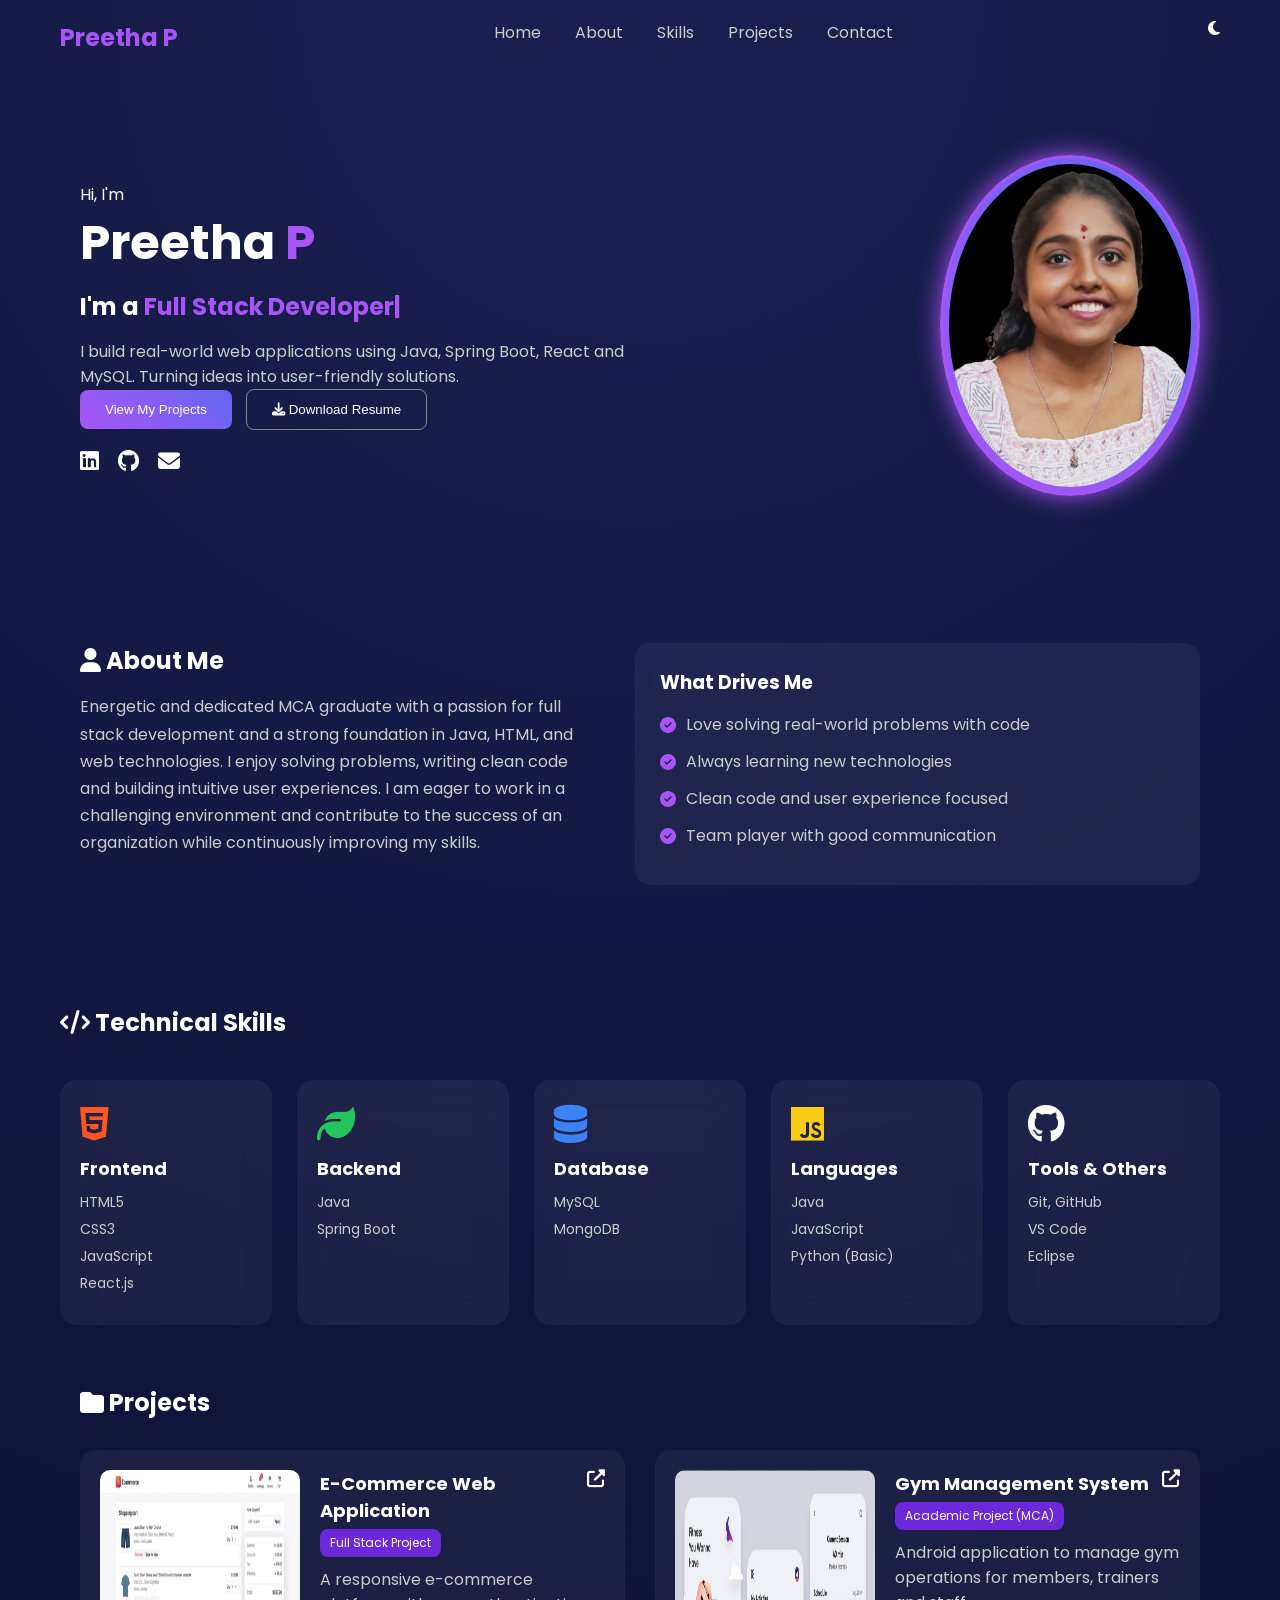
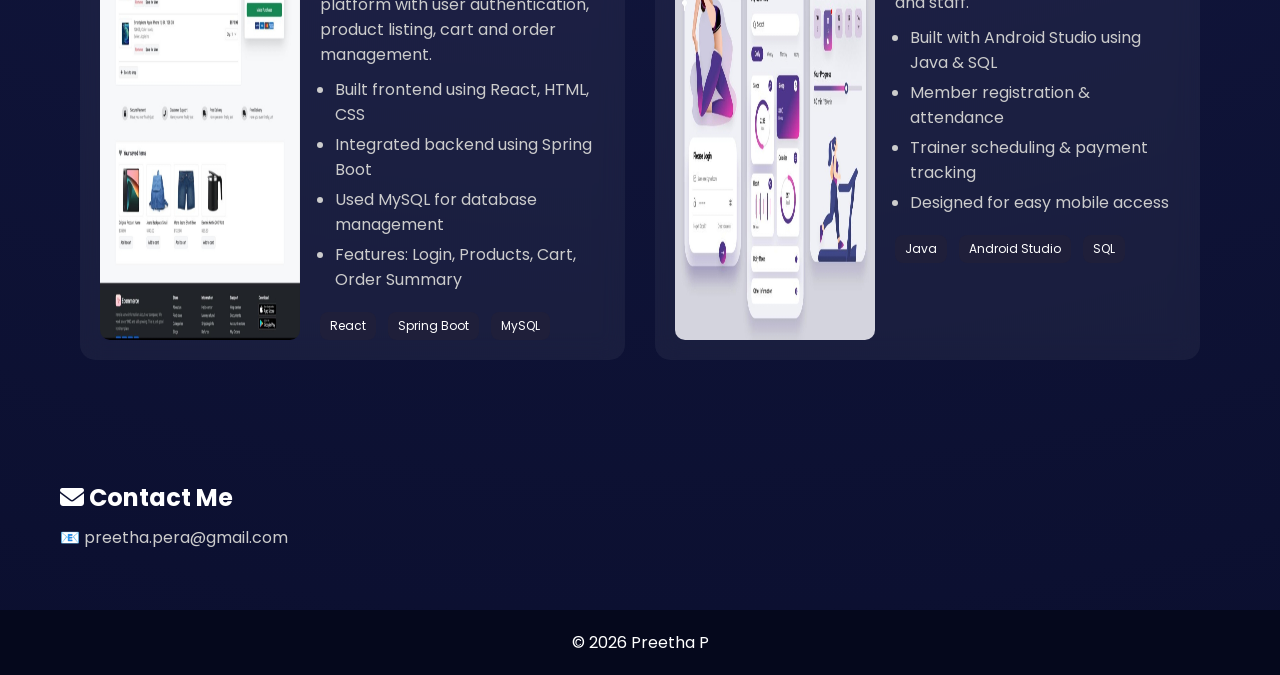
<file: index.html>
<!DOCTYPE html>
<html lang="en">
<head>
<meta charset="UTF-8">
<meta name="viewport" content="width=device-width, initial-scale=1.0">
<title>Preetha P Portfolio</title>

<!-- FONT -->
<link href="https://fonts.googleapis.com/css2?family=Poppins:wght@300;500;700&display=swap" rel="stylesheet">

<!-- ICONS -->
<link rel="stylesheet" href="https://cdnjs.cloudflare.com/ajax/libs/font-awesome/6.5.0/css/all.min.css">
<link rel="stylesheet" href="style.css"/>
</head>

<body>

<header>
    <h2>Preetha P</h2>
    <nav>
        <a href="#home">Home</a>
        <a href="#about">About</a>
        <a href="#skills">Skills</a>
        <a href="#projects">Projects</a>
        <a href="#contact">Contact</a>
    </nav>
    <i class="fa-solid fa-moon" onclick="toggleMode()" style="cursor:pointer;"></i>
</header>

<!-- HERO -->
<section class="hero" id="home">

    <div class="hero-left">
        <p class="intro">Hi, I'm</p>

        <h1>Preetha <span>P</span></h1>

        <h2>
            I'm a <span id="typing"></span><span class="cursor">|</span>
        </h2>

        <p class="desc">
            I build real-world web applications using Java, Spring Boot, React and MySQL.
            Turning ideas into user-friendly solutions.
        </p>

        <div class="buttons">
            <button class="btn-primary">View My Projects</button>

            <a href="Preetha_P_FullStack_Resume .pdf" download>
                <button class="btn-outline">
                    <i class="fa-solid fa-download"></i> Download Resume
                </button>
            </a>
        </div>

        <div class="social-icons">
            <i class="fa-brands fa-linkedin"></i>
            <i class="fa-brands fa-github"></i>
            <i class="fa-solid fa-envelope"></i>
        </div>
    </div>

    <div class="hero-right">
        <img src="your-photo.jpg" alt="profile">
    </div>

</section>

<!-- ABOUT -->
<section class="about-section" id="about">

    <!-- LEFT SIDE -->
    <div class="about-left">
        <h2><i class="fa-solid fa-user"></i> About Me</h2>

        <p>
            Energetic and dedicated MCA graduate with a passion for full stack 
            development and a strong foundation in Java, HTML, and web technologies. 
            I enjoy solving problems, writing clean code and building intuitive user experiences. 
            I am eager to work in a challenging environment and contribute to the success 
            of an organization while continuously improving my skills.
        </p>
    </div>

    <!-- RIGHT SIDE -->
    <div class="about-right">
        <h3>What Drives Me</h3>

        <ul>
            <li><i class="fa-solid fa-circle-check"></i> Love solving real-world problems with code</li>
            <li><i class="fa-solid fa-circle-check"></i> Always learning new technologies</li>
            <li><i class="fa-solid fa-circle-check"></i> Clean code and user experience focused</li>
            <li><i class="fa-solid fa-circle-check"></i> Team player with good communication</li>
        </ul>
    </div>

</section>

<!-- SKILLS -->
<section class="section" id="skills">
    <h2 class="skills-title">
        <i class="fa-solid fa-code"></i> Technical Skills
    </h2>

    <div class="skills-container">

        <div class="skill-card">
            <i class="fa-brands fa-html5 skill-icon" style="color:#ff5722;"></i>
            <h3>Frontend</h3>
            <ul>
                <li>HTML5</li>
                <li>CSS3</li>
                <li>JavaScript</li>
                <li>React.js</li>
            </ul>
        </div>

        <div class="skill-card">
            <i class="fa-solid fa-leaf skill-icon" style="color:#22c55e;"></i>
            <h3>Backend</h3>
            <ul>
                <li>Java</li>
                <li>Spring Boot</li>
            </ul>
        </div>

        <div class="skill-card">
            <i class="fa-solid fa-database skill-icon" style="color:#3b82f6;"></i>
            <h3>Database</h3>
            <ul>
                <li>MySQL</li>
                <li>MongoDB</li>
            </ul>
        </div>

        <div class="skill-card">
            <i class="fa-brands fa-js skill-icon" style="color:#facc15;"></i>
            <h3>Languages</h3>
            <ul>
                <li>Java</li>
                <li>JavaScript</li>
                <li>Python (Basic)</li>
            </ul>
        </div>

        <div class="skill-card">
            <i class="fa-brands fa-github skill-icon"></i>
            <h3>Tools & Others</h3>
            <ul>
                <li>Git, GitHub</li>
                <li>VS Code</li>
                <li>Eclipse</li>
            </ul>
        </div>

    </div>
</section>

<!-- PROJECTS -->
<section class="projects-section" id="projects">

    <h2 class="project-title">
        <i class="fa-solid fa-folder"></i> Projects
    </h2>

    <div class="projects-container">

        <!-- PROJECT 1 -->
        <div class="project-card">

            <img src="ecomerece.jpg" class="project-img">

            <div class="project-content">
                <h3>
                    E-Commerce Web Application 
                    <i class="fa-solid fa-up-right-from-square"></i>
                </h3>

                <span class="tag">Full Stack Project</span>

                <p>
                    A responsive e-commerce platform with user authentication, 
                    product listing, cart and order management.
                </p>

                <ul>
                    <li>Built frontend using React, HTML, CSS</li>
                    <li>Integrated backend using Spring Boot</li>
                    <li>Used MySQL for database management</li>
                    <li>Features: Login, Products, Cart, Order Summary</li>
                </ul>

                <div class="tech">
                    <span>React</span>
                    <span>Spring Boot</span>
                    <span>MySQL</span>
                </div>
            </div>

        </div>

        <!-- PROJECT 2 -->
        <div class="project-card">

            <img src="gym.jpg" class="project-img">

            <div class="project-content">
                <h3>
                    Gym Management System 
                    <i class="fa-solid fa-up-right-from-square"></i>
                </h3>

                <span class="tag">Academic Project (MCA)</span>

                <p>
                    Android application to manage gym operations for members, trainers and staff.
                </p>

                <ul>
                    <li>Built with Android Studio using Java & SQL</li>
                    <li>Member registration & attendance</li>
                    <li>Trainer scheduling & payment tracking</li>
                    <li>Designed for easy mobile access</li>
                </ul>

                <div class="tech">
                    <span>Java</span>
                    <span>Android Studio</span>
                    <span>SQL</span>
                </div>
            </div>

        </div>

    </div>

</section>

<!-- CONTACT -->
<section class="section contact" id="contact">
    <h2><i class="fa-solid fa-envelope"></i> Contact Me</h2>
<p style="margin-top:10px; color:#ccc;">
    📧 preetha.pera@gmail.com

</p>
    

    
</section>

<footer>
    <p>© 2026 Preetha P</p>
</footer>

<!-- JAVASCRIPT -->
<script src="javascript.js">
</script>

</body>
</html>
</file>
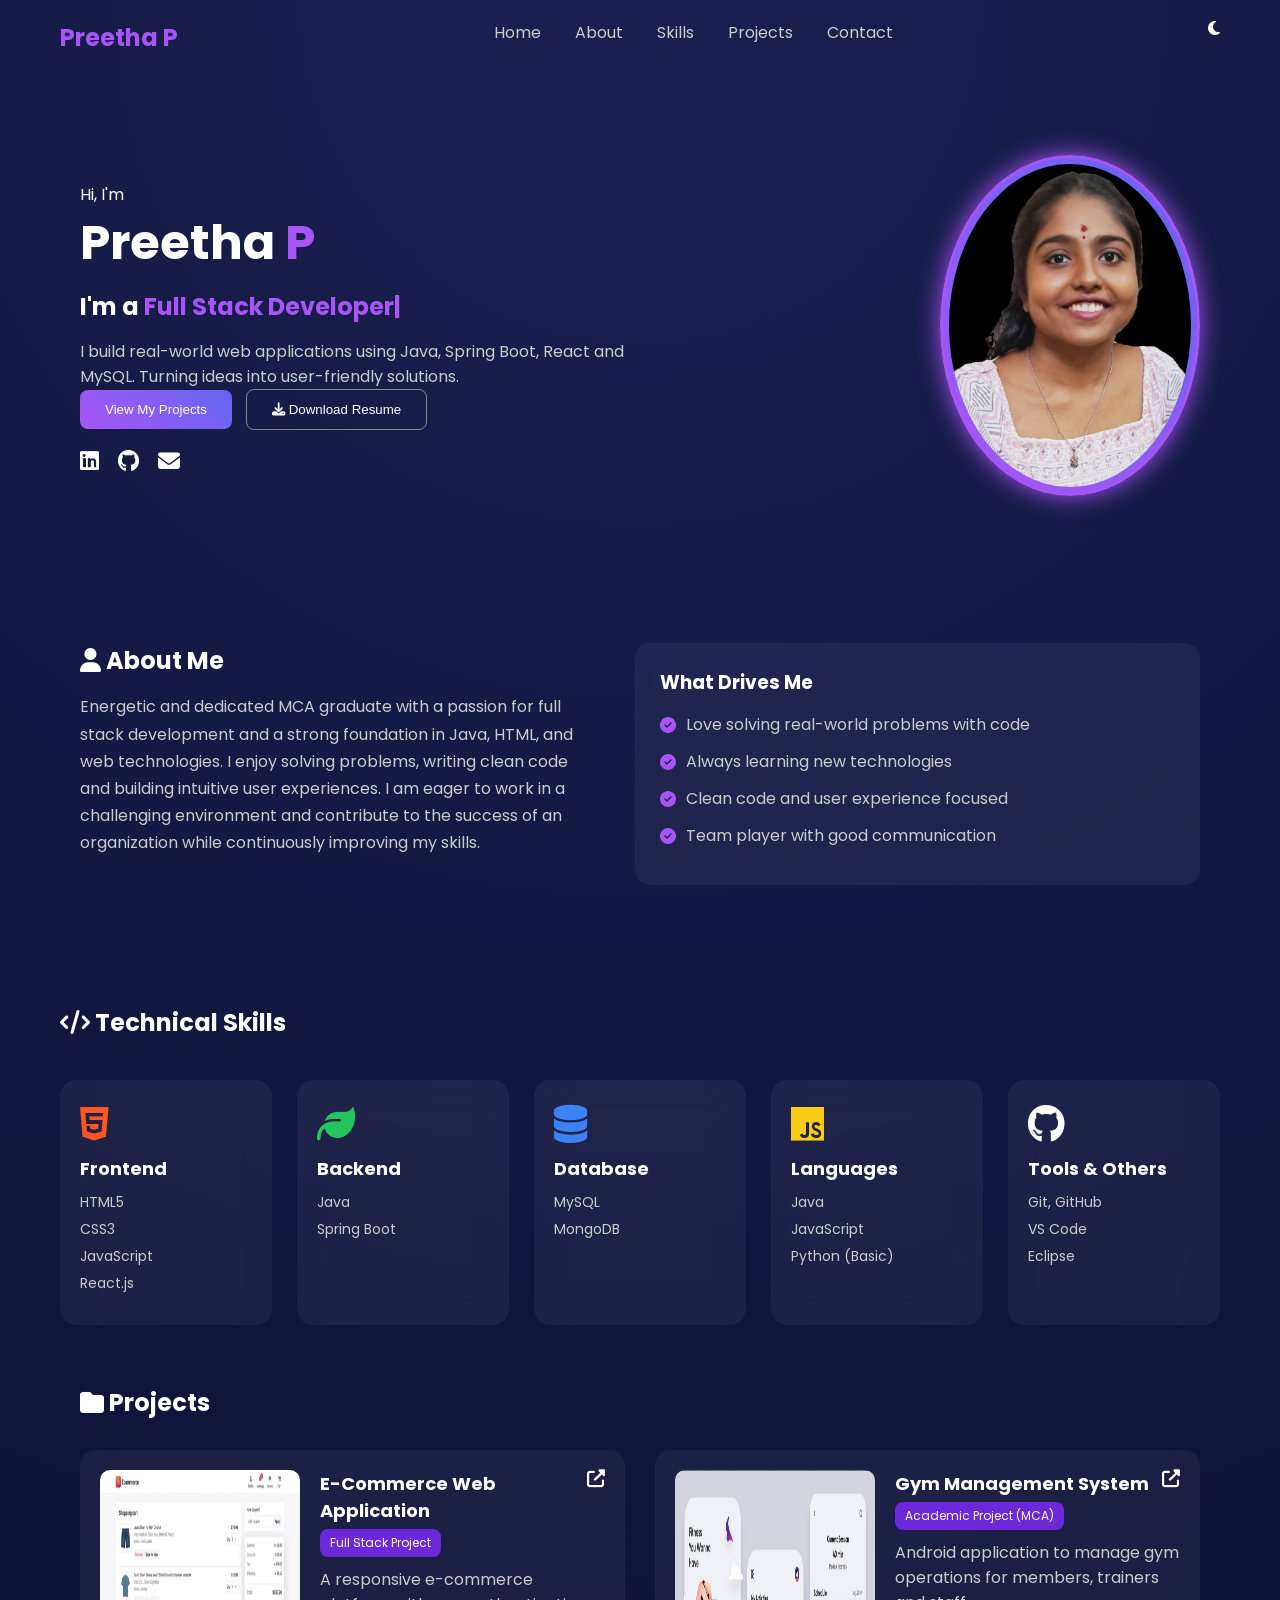
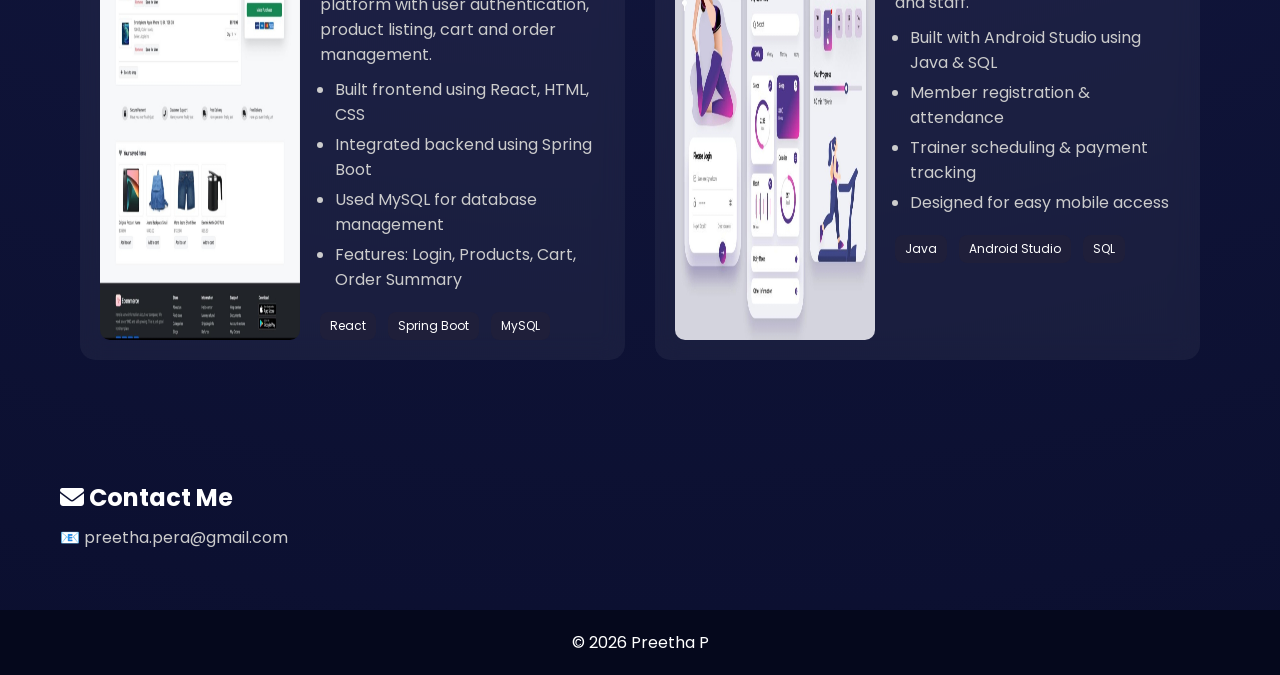
<file: portfolio/index.html>
<!DOCTYPE html>
<html lang="en">
<head>
<meta charset="UTF-8">
<meta name="viewport" content="width=device-width, initial-scale=1.0">
<title>Preetha P Portfolio</title>

<!-- FONT -->
<link href="https://fonts.googleapis.com/css2?family=Poppins:wght@300;500;700&display=swap" rel="stylesheet">

<!-- ICONS -->
<link rel="stylesheet" href="https://cdnjs.cloudflare.com/ajax/libs/font-awesome/6.5.0/css/all.min.css">
<link rel="stylesheet" href="./css/style.css"/>
</head>

<body>

<header>
    <h2>Preetha P</h2>
    <nav>
        <a href="#home">Home</a>
        <a href="#about">About</a>
        <a href="#skills">Skills</a>
        <a href="#projects">Projects</a>
        <a href="#contact">Contact</a>
    </nav>
    <i class="fa-solid fa-moon" onclick="toggleMode()" style="cursor:pointer;"></i>
</header>

<!-- HERO -->
<section class="hero" id="home">

    <div class="hero-left">
        <p class="intro">Hi, I'm</p>

        <h1>Preetha <span>P</span></h1>

        <h2>
            I'm a <span id="typing"></span><span class="cursor">|</span>
        </h2>

        <p class="desc">
            I build real-world web applications using Java, Spring Boot, React and MySQL.
            Turning ideas into user-friendly solutions.
        </p>

        <div class="buttons">
            <button class="btn-primary">View My Projects</button>

            <a href="./images/Preetha_P_FullStack_Resume .pdf" download>
                <button class="btn-outline">
                    <i class="fa-solid fa-download"></i> Download Resume
                </button>
            </a>
        </div>

        <div class="social-icons">
            <i class="fa-brands fa-linkedin"></i>
            <i class="fa-brands fa-github"></i>
            <i class="fa-solid fa-envelope"></i>
        </div>
    </div>

    <div class="hero-right">
        <img src="./images/your-photo.jpg" alt="profile">
    </div>

</section>

<!-- ABOUT -->
<section class="about-section" id="about">

    <!-- LEFT SIDE -->
    <div class="about-left">
        <h2><i class="fa-solid fa-user"></i> About Me</h2>

        <p>
            Energetic and dedicated MCA graduate with a passion for full stack 
            development and a strong foundation in Java, HTML, and web technologies. 
            I enjoy solving problems, writing clean code and building intuitive user experiences. 
            I am eager to work in a challenging environment and contribute to the success 
            of an organization while continuously improving my skills.
        </p>
    </div>

    <!-- RIGHT SIDE -->
    <div class="about-right">
        <h3>What Drives Me</h3>

        <ul>
            <li><i class="fa-solid fa-circle-check"></i> Love solving real-world problems with code</li>
            <li><i class="fa-solid fa-circle-check"></i> Always learning new technologies</li>
            <li><i class="fa-solid fa-circle-check"></i> Clean code and user experience focused</li>
            <li><i class="fa-solid fa-circle-check"></i> Team player with good communication</li>
        </ul>
    </div>

</section>

<!-- SKILLS -->
<section class="section" id="skills">
    <h2 class="skills-title">
        <i class="fa-solid fa-code"></i> Technical Skills
    </h2>

    <div class="skills-container">

        <div class="skill-card">
            <i class="fa-brands fa-html5 skill-icon" style="color:#ff5722;"></i>
            <h3>Frontend</h3>
            <ul>
                <li>HTML5</li>
                <li>CSS3</li>
                <li>JavaScript</li>
                <li>React.js</li>
            </ul>
        </div>

        <div class="skill-card">
            <i class="fa-solid fa-leaf skill-icon" style="color:#22c55e;"></i>
            <h3>Backend</h3>
            <ul>
                <li>Java</li>
                <li>Spring Boot</li>
            </ul>
        </div>

        <div class="skill-card">
            <i class="fa-solid fa-database skill-icon" style="color:#3b82f6;"></i>
            <h3>Database</h3>
            <ul>
                <li>MySQL</li>
                <li>MongoDB</li>
            </ul>
        </div>

        <div class="skill-card">
            <i class="fa-brands fa-js skill-icon" style="color:#facc15;"></i>
            <h3>Languages</h3>
            <ul>
                <li>Java</li>
                <li>JavaScript</li>
                <li>Python (Basic)</li>
            </ul>
        </div>

        <div class="skill-card">
            <i class="fa-brands fa-github skill-icon"></i>
            <h3>Tools & Others</h3>
            <ul>
                <li>Git, GitHub</li>
                <li>VS Code</li>
                <li>Eclipse</li>
            </ul>
        </div>

    </div>
</section>

<!-- PROJECTS -->
<section class="projects-section" id="projects">

    <h2 class="project-title">
        <i class="fa-solid fa-folder"></i> Projects
    </h2>

    <div class="projects-container">

        <!-- PROJECT 1 -->
        <div class="project-card">

            <img src="./images/ecomerece.jpg" class="project-img">

            <div class="project-content">
                <h3>
                    E-Commerce Web Application 
                    <i class="fa-solid fa-up-right-from-square"></i>
                </h3>

                <span class="tag">Full Stack Project</span>

                <p>
                    A responsive e-commerce platform with user authentication, 
                    product listing, cart and order management.
                </p>

                <ul>
                    <li>Built frontend using React, HTML, CSS</li>
                    <li>Integrated backend using Spring Boot</li>
                    <li>Used MySQL for database management</li>
                    <li>Features: Login, Products, Cart, Order Summary</li>
                </ul>

                <div class="tech">
                    <span>React</span>
                    <span>Spring Boot</span>
                    <span>MySQL</span>
                </div>
            </div>

        </div>

        <!-- PROJECT 2 -->
        <div class="project-card">

            <img src="./images/gym.jpg" class="project-img">

            <div class="project-content">
                <h3>
                    Gym Management System 
                    <i class="fa-solid fa-up-right-from-square"></i>
                </h3>

                <span class="tag">Academic Project (MCA)</span>

                <p>
                    Android application to manage gym operations for members, trainers and staff.
                </p>

                <ul>
                    <li>Built with Android Studio using Java & SQL</li>
                    <li>Member registration & attendance</li>
                    <li>Trainer scheduling & payment tracking</li>
                    <li>Designed for easy mobile access</li>
                </ul>

                <div class="tech">
                    <span>Java</span>
                    <span>Android Studio</span>
                    <span>SQL</span>
                </div>
            </div>

        </div>

    </div>

</section>

<!-- CONTACT -->
<section class="section contact" id="contact">
    <h2><i class="fa-solid fa-envelope"></i> Contact Me</h2>
<p style="margin-top:10px; color:#ccc;">
    📧 preetha.pera@gmail.com

</p>
    

    
</section>

<footer>
    <p>© 2026 Preetha P</p>
</footer>

<!-- JAVASCRIPT -->
<script src="./js/javascript.js">
</script>

</body>
</html>
</file>
<file: style.css>
* {
    margin: 0;
    padding: 0;
    box-sizing: border-box;
}

body {
    font-family: 'Poppins', sans-serif;
    background: radial-gradient(circle at top, #1a1f4f, #0b0f2f);
    color: white;
    scroll-behavior: smooth;
    
}

/* NAVBAR */
header {
    display: flex;
    justify-content: space-between;
    padding: 20px 60px;
}

header h2 {
    color: #a855f7;
}

nav a {
    margin: 0 15px;
    text-decoration: none;
    color: #ccc;
    transition: 0.3s;
}

nav a:hover {
    color: white;
}
/* HERO */
body {
    background: radial-gradient(circle at top, #1a1f4f, #0b0f2f);
    color: white;
    font-family: 'Poppins', sans-serif;
}


/* HERO */
.hero {
    display: flex;
    justify-content: space-between;
    align-items: center;
    padding: 80px;
}

/* LEFT */
.hero-left {
    max-width: 50%;
}

.hero-left h1 {
    font-size: 48px;
}

.hero-left h1 span {
    color: #a855f7;
}

.hero-left h2 {
    margin-top: 10px;
    font-size: 24px;
}

.hero-left h2 span {
    color: #a855f7;
}

.desc {
    margin-top: 15px;
    color: #ccc;
}

/* BUTTONS */
.btn-primary {
    padding: 12px 25px;
    background: linear-gradient(45deg, #a855f7, #6366f1);
    border: none;
    color: white;
    border-radius: 8px;
    margin-right: 10px;
    cursor: pointer;
}

.btn-outline {
    padding: 12px 25px;
    border: 1px solid #888;
    background: transparent;
    color: white;
    border-radius: 8px;
}

.btn-outline:hover {
    border-color: #a855f7;
}

/* HERO */
.hero {
    display: flex;
    justify-content: space-between;
    align-items: center;
    padding: 80px;
}

/* LEFT */
.hero-left {
    max-width: 50%;
}

.hero-left h1 {
    font-size: 48px;
}

.hero-left h1 span {
    color: #a855f7;
}

.hero-left h2 {
    margin-top: 10px;
    font-size: 24px;
}

.hero-left h2 span {
    color: #a855f7;
}

.desc {
    margin-top: 15px;
    color: #ccc;
}

/* BUTTONS */
.btn-primary {
    padding: 12px 25px;
    background: linear-gradient(45deg, #a855f7, #6366f1);
    border: none;
    color: white;
    border-radius: 8px;
    margin-right: 10px;
    cursor: pointer;
}

.btn-outline {
    padding: 12px 25px;
    border: 1px solid #888;
    background: transparent;
    color: white;
    border-radius: 8px;
}

.btn-outline:hover {
    border-color: #a855f7;
}

/* ICONS */
.social-icons i {
    font-size: 22px;
    margin-right: 15px;
    margin-top: 20px;
    cursor: pointer;
}

.social-icons i:hover {
    color: #a855f7;
}

/* IMAGE GLOW */
.hero-right img {
    width: 280px;
    border-radius: 50%;
    padding: 6px;
    background: linear-gradient(45deg, #a855f7, #6366f1);
    box-shadow: 0 0 35px #a855f7;
}

/* CURSOR */
.cursor {
    animation: blink 1s infinite;
}

@keyframes blink {
    50% { opacity: 0; }
}

/* LIGHT MODE */
.light-mode {
    background: white;
    color: black;
}

/* BUTTON */
.btn {
    margin-top: 20px;
    padding: 12px 25px;
    border: none;
    background: linear-gradient(45deg, #a855f7, #6366f1);
    color: white;
    cursor: pointer;
    border-radius: 8px;
    margin-right: 10px;
    transition: 0.3s;
}

.btn:hover {
    transform: scale(1.05);
}

/* ICONS */
.icons {
    margin-top: 15px;
}

.icons i {
    font-size: 22px;
    margin-right: 15px;
    cursor: pointer;
}

.icons i:hover {
    color: #a855f7;
}

/* IMAGE */
.hero img {
    width: 260px;
    border-radius: 50%;
    border: 3px solid #a855f7;
    box-shadow: 0 0 25px #a855f7;
}

/* SECTION */
.section {
    padding: 60px;
}
/* TITLE */
.skills-title {
    margin-bottom: 40px;
    font-size: 24px;
}

/* GRID (PERFECT ALIGNMENT) */
.skills-container {
    display: grid;
    grid-template-columns: repeat(5, 1fr);
    gap: 25px;
}

/* CARD */
.skill-card {
    background: rgba(255,255,255,0.05);
    backdrop-filter: blur(14px);
    padding: 25px 20px;
    border-radius: 16px;
    transition: 0.3s;
    min-height: 220px;
}

/* HOVER */
.skill-card:hover {
    transform: translateY(-10px);
    box-shadow: 0 0 20px rgba(168,85,247,0.4);
}

/* ICON */
.skill-icon {
    font-size: 38px;
    margin-bottom: 12px;
}

/* TITLE */
.skill-card h3 {
    margin-bottom: 10px;
    font-size: 18px;
}

/* LIST */
.skill-card ul {
    list-style: none;
    padding: 0;
}

.skill-card ul li {
    margin: 6px 0;
    color: #ccc;
    font-size: 14px;
}

/* 🔥 MOBILE RESPONSIVE */
@media (max-width: 1000px) {
    .skills-container {
        grid-template-columns: repeat(2, 1fr);
    }
}

/* ABOUT SECTION */
.about-section {
    display: flex;
    gap: 40px;
    padding: 60px 80px;
}

/* LEFT */
.about-left {
    flex: 1;
}

.about-left h2 {
    margin-bottom: 15px;
}

.about-left p {
    color: #ccc;
    line-height: 1.7;
}

/* RIGHT CARD */
.about-right {
    flex: 1;
    background: rgba(255,255,255,0.05);
    backdrop-filter: blur(12px);
    padding: 25px;
    border-radius: 15px;
}

/* TITLE */
.about-right h3 {
    margin-bottom: 15px;
}

/* LIST */
.about-right ul {
    list-style: none;
    padding: 0;
}

.about-right li {
    margin: 12px 0;
    color: #ccc;
    display: flex;
    align-items: center;
}

/* ICON */
.about-right i {
    color: #a855f7;
    margin-right: 10px;
}

/* 🔥 HOVER EFFECT */
.about-right:hover {
    box-shadow: 0 0 20px rgba(168,85,247,0.4);
    transform: translateY(-5px);
    transition: 0.3s;
}

/* 📱 MOBILE */
@media (max-width: 900px) {
    .about-section {
        flex-direction: column;
    }
}
/* TITLE */
.project-title {
    margin-bottom: 30px;
    padding-left: 80px;
}

/* CONTAINER */
.projects-container {
    display: flex;
    gap: 30px;
    padding: 0 80px 60px;
}

/* CARD */
.project-card {
    display: flex;
    gap: 20px;
    background: rgba(255,255,255,0.05);
    backdrop-filter: blur(12px);
    padding: 20px;
    border-radius: 15px;
    flex: 1;
    transition: 0.3s;
}

/* HOVER */
.project-card:hover {
    transform: translateY(-10px);
    box-shadow: 0 0 20px rgba(168,85,247,0.4);
}

/* IMAGE */
.project-img {
    width: 200px;
    border-radius: 10px;
}

/* CONTENT */
.project-content h3 {
    display: flex;
    justify-content: space-between;
    font-size: 18px;
}

.project-content p {
    margin: 10px 0;
    color: #ccc;
}

/* TAG */
.tag {
    display: inline-block;
    background: #6d28d9;
    padding: 5px 10px;
    border-radius: 8px;
    font-size: 12px;
    margin-top: 5px;
}

/* LIST */
.project-content ul {
    margin: 10px 0;
    padding-left: 15px;
}

.project-content ul li {
    margin: 5px 0;
    color: #ccc;
}

/* TECH STACK */
.tech span {
    display: inline-block;
    background: #1f1f3a;
    padding: 5px 10px;
    border-radius: 8px;
    margin-right: 8px;
    margin-top: 10px;
    font-size: 12px;
}

/* 📱 MOBILE */
@media (max-width: 900px) {
    .projects-container {
        flex-direction: column;
    }

    .project-card {
        flex-direction: column;
    }

    .project-img {
        width: 100%;
    }
}

/* CARDS */
.cards {
    display: flex;
    gap: 20px;
}

.card {
    background: rgba(255,255,255,0.05);
    backdrop-filter: blur(10px);
    padding: 20px;
    border-radius: 12px;
    flex: 1;
    transition: 0.3s;
}

.card:hover {
    transform: translateY(-8px);
    box-shadow: 0 0 15px rgba(168,85,247,0.4);
}

/* CONTACT */
.contact input, .contact textarea {
    width: 100%;
    margin: 10px 0;
    padding: 12px;
    border: none;
    border-radius: 6px;
}

/* FOOTER */
footer {
    text-align: center;
    padding: 20px;
    background: #05081c;
}
</file>
<file: portfolio/css/style.css>
* {
    margin: 0;
    padding: 0;
    box-sizing: border-box;
}

body {
    font-family: 'Poppins', sans-serif;
    background: radial-gradient(circle at top, #1a1f4f, #0b0f2f);
    color: white;
    scroll-behavior: smooth;
}

/* NAVBAR */
header {
    display: flex;
    justify-content: space-between;
    padding: 20px 60px;
}

header h2 {
    color: #a855f7;
}

nav a {
    margin: 0 15px;
    text-decoration: none;
    color: #ccc;
    transition: 0.3s;
}

nav a:hover {
    color: white;
}
/* HERO */
body {
    background: radial-gradient(circle at top, #1a1f4f, #0b0f2f);
    color: white;
    font-family: 'Poppins', sans-serif;
}


/* HERO */
.hero {
    display: flex;
    justify-content: space-between;
    align-items: center;
    padding: 80px;
}

/* LEFT */
.hero-left {
    max-width: 50%;
}

.hero-left h1 {
    font-size: 48px;
}

.hero-left h1 span {
    color: #a855f7;
}

.hero-left h2 {
    margin-top: 10px;
    font-size: 24px;
}

.hero-left h2 span {
    color: #a855f7;
}

.desc {
    margin-top: 15px;
    color: #ccc;
}

/* BUTTONS */
.btn-primary {
    padding: 12px 25px;
    background: linear-gradient(45deg, #a855f7, #6366f1);
    border: none;
    color: white;
    border-radius: 8px;
    margin-right: 10px;
    cursor: pointer;
}

.btn-outline {
    padding: 12px 25px;
    border: 1px solid #888;
    background: transparent;
    color: white;
    border-radius: 8px;
}

.btn-outline:hover {
    border-color: #a855f7;
}

/* HERO */
.hero {
    display: flex;
    justify-content: space-between;
    align-items: center;
    padding: 80px;
}

/* LEFT */
.hero-left {
    max-width: 50%;
}

.hero-left h1 {
    font-size: 48px;
}

.hero-left h1 span {
    color: #a855f7;
}

.hero-left h2 {
    margin-top: 10px;
    font-size: 24px;
}

.hero-left h2 span {
    color: #a855f7;
}

.desc {
    margin-top: 15px;
    color: #ccc;
}

/* BUTTONS */
.btn-primary {
    padding: 12px 25px;
    background: linear-gradient(45deg, #a855f7, #6366f1);
    border: none;
    color: white;
    border-radius: 8px;
    margin-right: 10px;
    cursor: pointer;
}

.btn-outline {
    padding: 12px 25px;
    border: 1px solid #888;
    background: transparent;
    color: white;
    border-radius: 8px;
}

.btn-outline:hover {
    border-color: #a855f7;
}

/* ICONS */
.social-icons i {
    font-size: 22px;
    margin-right: 15px;
    margin-top: 20px;
    cursor: pointer;
}

.social-icons i:hover {
    color: #a855f7;
}

/* IMAGE GLOW */
.hero-right img {
    width: 280px;
    border-radius: 50%;
    padding: 6px;
    background: linear-gradient(45deg, #a855f7, #6366f1);
    box-shadow: 0 0 35px #a855f7;
}

/* CURSOR */
.cursor {
    animation: blink 1s infinite;
}

@keyframes blink {
    50% { opacity: 0; }
}

/* LIGHT MODE */
.light-mode {
    background: white;
    color: black;
}

/* BUTTON */
.btn {
    margin-top: 20px;
    padding: 12px 25px;
    border: none;
    background: linear-gradient(45deg, #a855f7, #6366f1);
    color: white;
    cursor: pointer;
    border-radius: 8px;
    margin-right: 10px;
    transition: 0.3s;
}

.btn:hover {
    transform: scale(1.05);
}

/* ICONS */
.icons {
    margin-top: 15px;
}

.icons i {
    font-size: 22px;
    margin-right: 15px;
    cursor: pointer;
}

.icons i:hover {
    color: #a855f7;
}

/* IMAGE */
.hero img {
    width: 260px;
    border-radius: 50%;
    border: 3px solid #a855f7;
    box-shadow: 0 0 25px #a855f7;
}

/* SECTION */
.section {
    padding: 60px;
}
/* TITLE */
.skills-title {
    margin-bottom: 40px;
    font-size: 24px;
}

/* GRID (PERFECT ALIGNMENT) */
.skills-container {
    display: grid;
    grid-template-columns: repeat(5, 1fr);
    gap: 25px;
}

/* CARD */
.skill-card {
    background: rgba(255,255,255,0.05);
    backdrop-filter: blur(14px);
    padding: 25px 20px;
    border-radius: 16px;
    transition: 0.3s;
    min-height: 220px;
}

/* HOVER */
.skill-card:hover {
    transform: translateY(-10px);
    box-shadow: 0 0 20px rgba(168,85,247,0.4);
}

/* ICON */
.skill-icon {
    font-size: 38px;
    margin-bottom: 12px;
}

/* TITLE */
.skill-card h3 {
    margin-bottom: 10px;
    font-size: 18px;
}

/* LIST */
.skill-card ul {
    list-style: none;
    padding: 0;
}

.skill-card ul li {
    margin: 6px 0;
    color: #ccc;
    font-size: 14px;
}

/* 🔥 MOBILE RESPONSIVE */
@media (max-width: 1000px) {
    .skills-container {
        grid-template-columns: repeat(2, 1fr);
    }
}

/* ABOUT SECTION */
.about-section {
    display: flex;
    gap: 40px;
    padding: 60px 80px;
}

/* LEFT */
.about-left {
    flex: 1;
}

.about-left h2 {
    margin-bottom: 15px;
}

.about-left p {
    color: #ccc;
    line-height: 1.7;
}

/* RIGHT CARD */
.about-right {
    flex: 1;
    background: rgba(255,255,255,0.05);
    backdrop-filter: blur(12px);
    padding: 25px;
    border-radius: 15px;
}

/* TITLE */
.about-right h3 {
    margin-bottom: 15px;
}

/* LIST */
.about-right ul {
    list-style: none;
    padding: 0;
}

.about-right li {
    margin: 12px 0;
    color: #ccc;
    display: flex;
    align-items: center;
}

/* ICON */
.about-right i {
    color: #a855f7;
    margin-right: 10px;
}

/* 🔥 HOVER EFFECT */
.about-right:hover {
    box-shadow: 0 0 20px rgba(168,85,247,0.4);
    transform: translateY(-5px);
    transition: 0.3s;
}

/* 📱 MOBILE */
@media (max-width: 900px) {
    .about-section {
        flex-direction: column;
    }
}
/* TITLE */
.project-title {
    margin-bottom: 30px;
    padding-left: 80px;
}

/* CONTAINER */
.projects-container {
    display: flex;
    gap: 30px;
    padding: 0 80px 60px;
}

/* CARD */
.project-card {
    display: flex;
    gap: 20px;
    background: rgba(255,255,255,0.05);
    backdrop-filter: blur(12px);
    padding: 20px;
    border-radius: 15px;
    flex: 1;
    transition: 0.3s;
}

/* HOVER */
.project-card:hover {
    transform: translateY(-10px);
    box-shadow: 0 0 20px rgba(168,85,247,0.4);
}

/* IMAGE */
.project-img {
    width: 200px;
    border-radius: 10px;
}

/* CONTENT */
.project-content h3 {
    display: flex;
    justify-content: space-between;
    font-size: 18px;
}

.project-content p {
    margin: 10px 0;
    color: #ccc;
}

/* TAG */
.tag {
    display: inline-block;
    background: #6d28d9;
    padding: 5px 10px;
    border-radius: 8px;
    font-size: 12px;
    margin-top: 5px;
}

/* LIST */
.project-content ul {
    margin: 10px 0;
    padding-left: 15px;
}

.project-content ul li {
    margin: 5px 0;
    color: #ccc;
}

/* TECH STACK */
.tech span {
    display: inline-block;
    background: #1f1f3a;
    padding: 5px 10px;
    border-radius: 8px;
    margin-right: 8px;
    margin-top: 10px;
    font-size: 12px;
}

/* 📱 MOBILE */
@media (max-width: 900px) {
    .projects-container {
        flex-direction: column;
    }

    .project-card {
        flex-direction: column;
    }

    .project-img {
        width: 100%;
    }
}

/* CARDS */
.cards {
    display: flex;
    gap: 20px;
}

.card {
    background: rgba(255,255,255,0.05);
    backdrop-filter: blur(10px);
    padding: 20px;
    border-radius: 12px;
    flex: 1;
    transition: 0.3s;
}

.card:hover {
    transform: translateY(-8px);
    box-shadow: 0 0 15px rgba(168,85,247,0.4);
}

/* CONTACT */
.contact input, .contact textarea {
    width: 100%;
    margin: 10px 0;
    padding: 12px;
    border: none;
    border-radius: 6px;
}

/* FOOTER */
footer {
    text-align: center;
    padding: 20px;
    background: #05081c;
}
</file>
